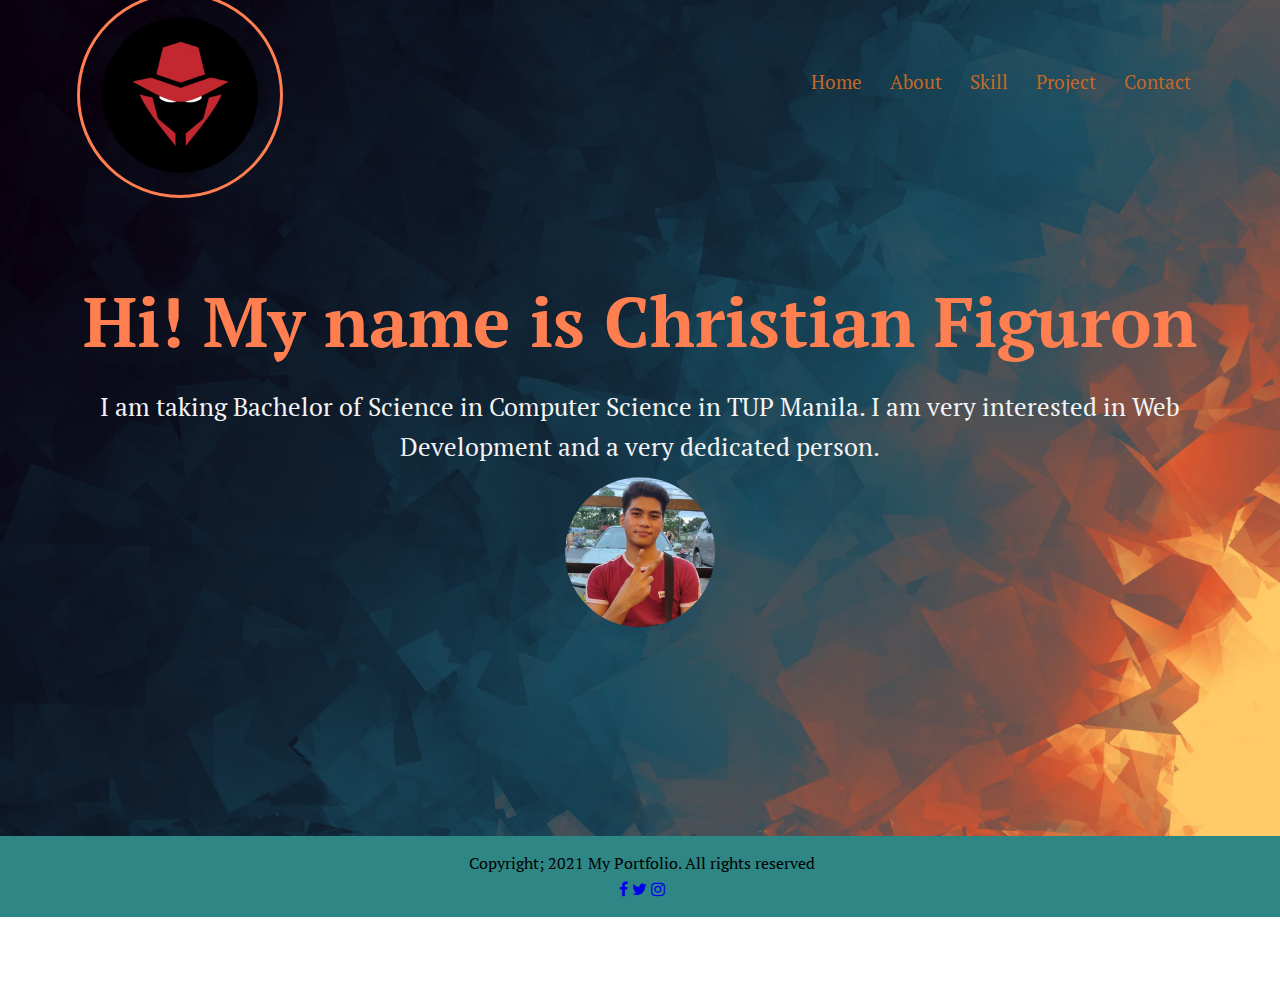
<file: index.html>
<!DOCTYPE html>
<html lang="en">
<head>
    <meta charset="UTF-8">
    <meta http-equiv="X-UA-Compatible" content="IE=edge">
    <meta name="viewport" content="width=device-width, initial-scale=1.0">
    <title>Christian Figuron</title>
    <link rel="preconnect" href="https://fonts.googleapis.com">
    <link rel="preconnect" href="https://fonts.gstatic.com" crossorigin>
    <link href="https://fonts.googleapis.com/css2?family=PT+Serif:wght@700&display=swap" rel="stylesheet">
    <link rel="stylesheet" href="https://cdnjs.cloudflare.com/ajax/libs/font-awesome/4.7.0/css/font-awesome.min.css">  
    <link rel="stylesheet" href="style.css">
</head>
<body>  
    <section class="header">
        <nav>
            <a href="index.html"><img src="image/image2.png"></a>
            <div class="nav-links">
                <ul> 
                    <li><a href="index.html">Home</a></li>
                    <li><a href="about.html">About</a></li> 
                    <li><a href="skills.html">Skill</a></li>
                    <li><a href="project.html">Project</a></li>
                    <li><a href="contact.html">Contact</a></li>
                </ul>
            </div>
        </nav>
     <div class="intro">
          <h1>Hi! My name is Christian Figuron</h1>
          <p>I am taking Bachelor of Science in Computer Science in TUP Manila.
            I am very interested in Web Development and a very dedicated person.
          </p>
          <img src="image/pic.jpg" >
     </div>
    </section>
    
    <footer >
        <p>Copyright; 2021 My Portfolio. All rights reserved</p>
        <a href="https://www.facebook.com/" class="fa fa-facebook"></a>
        <a href="https://twitter.com/home/" class="fa fa-twitter"></a>
        <a href="https://www.instagram.com/" class="fa fa-instagram"></a>
 
    </footer>

    
</body>
</html>
</file>
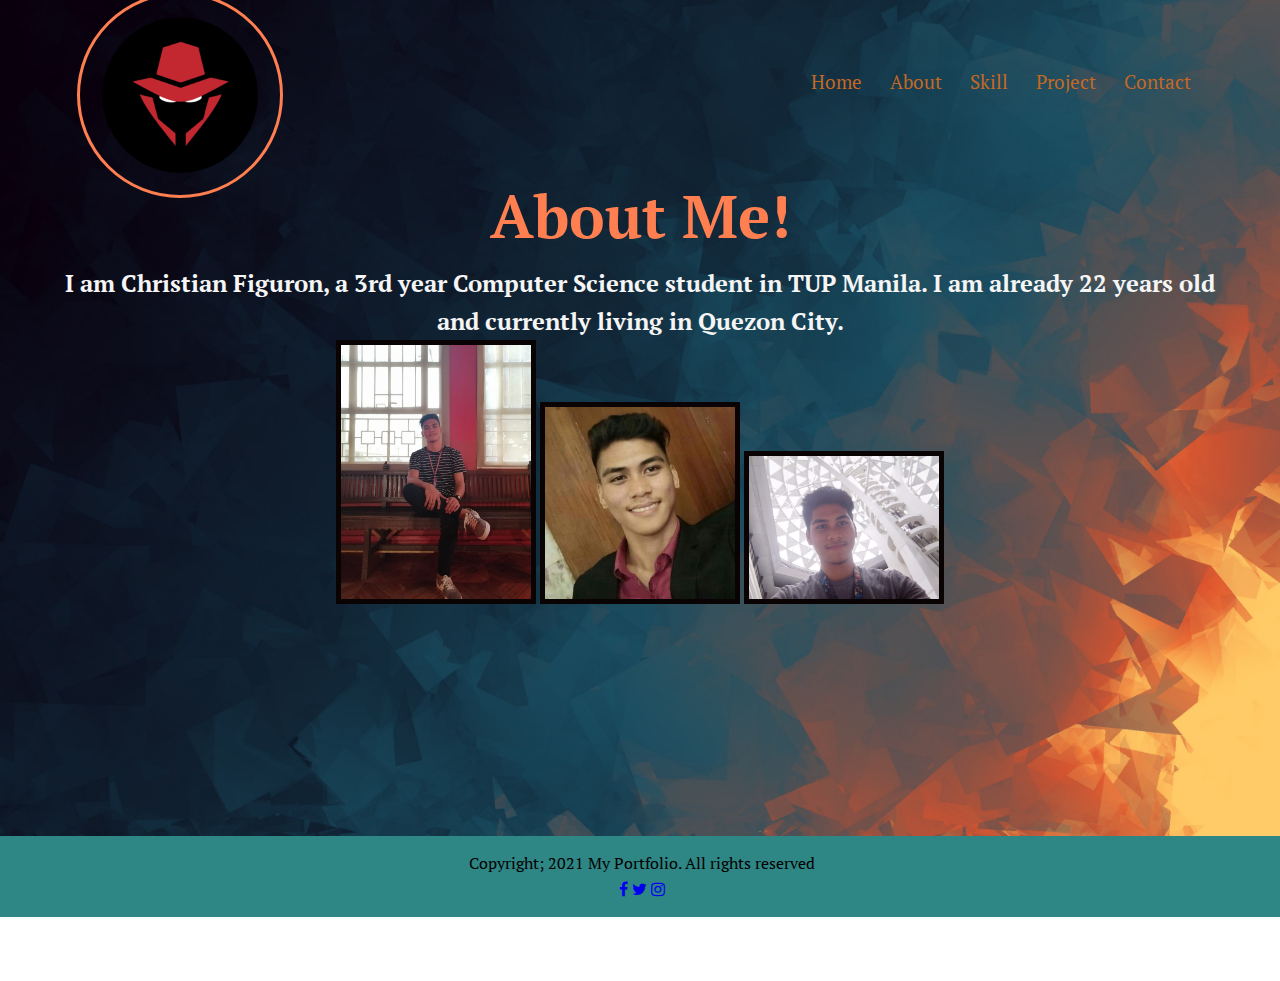
<file: about.html>
<!DOCTYPE html>
<html lang="en">
<head>
    <meta charset="UTF-8">
    <meta http-equiv="X-UA-Compatible" content="IE=edge">
    <meta name="viewport" content="width=device-width, initial-scale=1.0">
    <title>Christian Figuron</title>
    <link rel="preconnect" href="https://fonts.googleapis.com">
    <link rel="preconnect" href="https://fonts.gstatic.com" crossorigin>
    <link href="https://fonts.googleapis.com/css2?family=PT+Serif:wght@700&display=swap" rel="stylesheet">
    <link rel="stylesheet" href="https://cdnjs.cloudflare.com/ajax/libs/font-awesome/4.7.0/css/font-awesome.min.css">  
    <link rel="stylesheet" href="style.css">
</head>
<body>  
    <section class="header">
        <nav>
            <a href="index.html"><img src="image/image2.png"></a>
            <div class="nav-links">
                <ul>
                    <li><a href="index.html">Home</a></li>
                    <li><a href="about.html">About</a></li>
                    <li><a href="skills.html">Skill</a></li>
                    <li><a href="project.html">Project</a></li>
                    <li><a href="contact.html">Contact</a></li>
                </ul>
            </div>
        </nav>
    
    <section class="about-me">
        <div class="row">
            <div class="about-first">
                <h1 class="about-h1">About Me!</h1>
                <h2>I am Christian Figuron, a 3rd year Computer Science student in TUP Manila. 
                    I am already 22 years old and currently living in Quezon City.
                </h2>
            </div>
            <div class="about-first">
                <img src="image/profile.jpg">
                <img src="image/pic2.jpg" >
                <img src="image/pic3.jpg" >
            </div>
            
        </div>
    </section>
</section>
    
    <footer >
        <p>Copyright; 2021 My Portfolio. All rights reserved</p>
        <a href="https://www.facebook.com/" class="fa fa-facebook"></a>
        <a href="https://twitter.com/home/" class="fa fa-twitter"></a>
        <a href="https://www.instagram.com/" class="fa fa-instagram"></a>
 
    </footer>

    
</body>
</html>
</file>
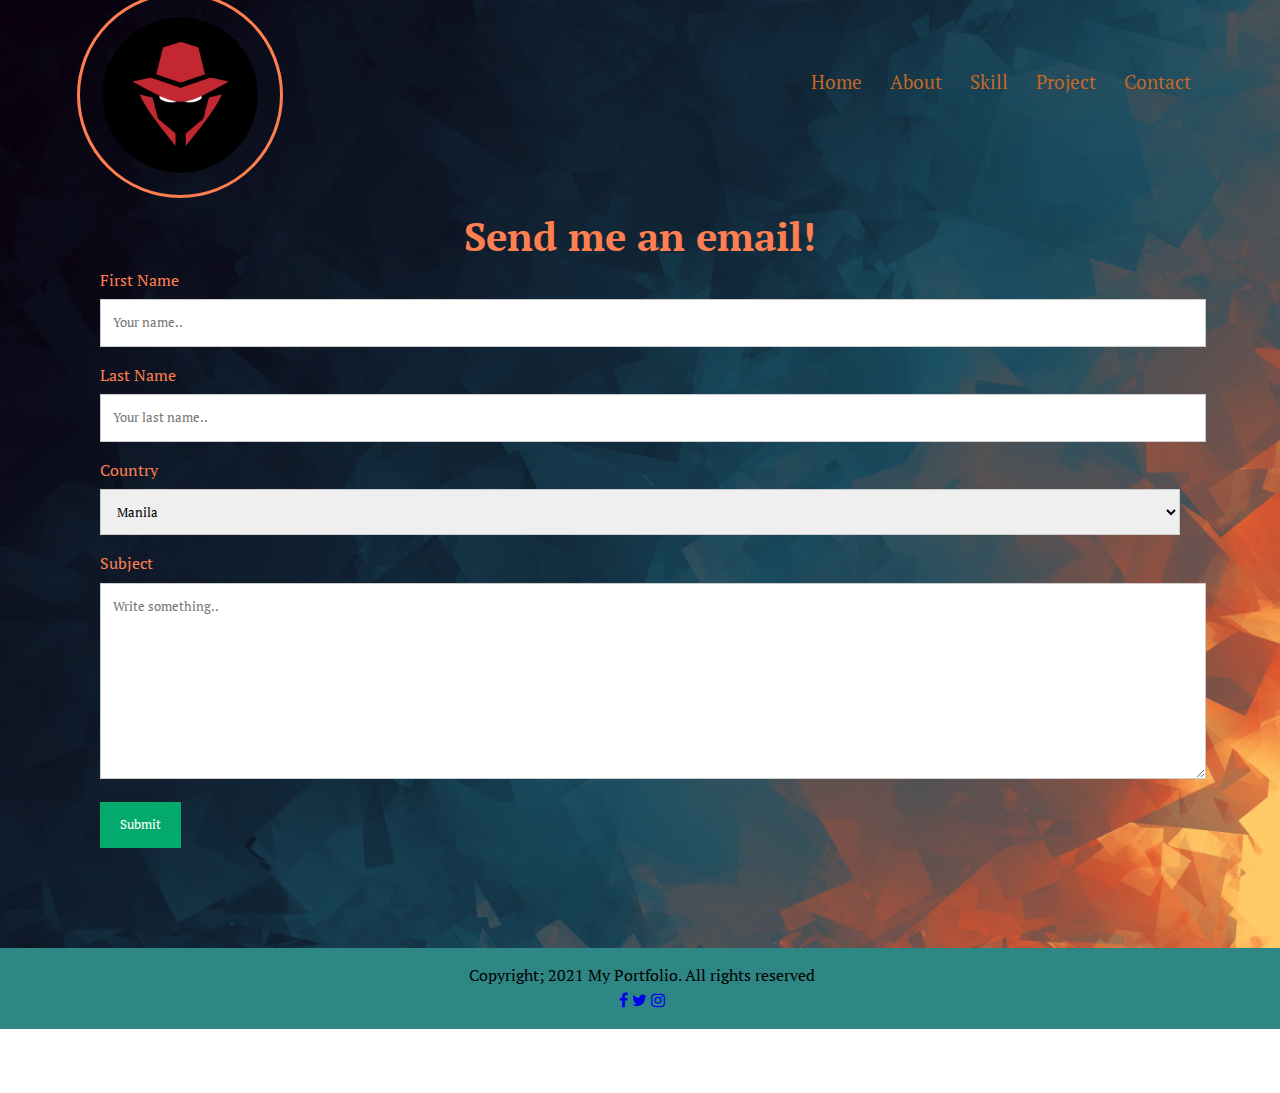
<file: contact.html>
<!DOCTYPE html>
<html lang="en">
<head>
    <meta charset="UTF-8">
    <meta http-equiv="X-UA-Compatible" content="IE=edge">
    <meta name="viewport" content="width=device-width, initial-scale=1.0">
    <title>Christian Figuron</title>
    <link rel="preconnect" href="https://fonts.googleapis.com">
<link rel="preconnect" href="https://fonts.gstatic.com" crossorigin>
<link href="https://fonts.googleapis.com/css2?family=PT+Serif:wght@700&display=swap" rel="stylesheet">
<link rel="stylesheet" href="https://cdnjs.cloudflare.com/ajax/libs/font-awesome/4.7.0/css/font-awesome.min.css">  
<link rel="stylesheet" href="style.css">
</head>
<body>  
    <section class="header">
        <nav>
            <a href="index.html"><img src="image/image2.png"></a>
            <div class="nav-links">
                <ul>
                    <li><a href="index.html">Home</a></li>
                    <li><a href="about.html">About</a></li>
                    <li><a href="skills.html">Skill</a></li>
                    <li><a href="project.html">Project</a></li>
                    <li><a href="contact.html">Contact</a></li>
                </ul>
            </div>
        </nav>
                  <div class="container">
                    <h1>Send me an email!</h1>
                     <div class="row">
                      <div class="column">
                        <form action="/action_page.php">
                          <label for="fname">First Name</label>
                          <input type="text" id="fname" name="firstname" placeholder="Your name..">
                          <label for="lname">Last Name</label>
                          <input type="text" id="lname" name="lastname" placeholder="Your last name..">
                          <label for="country">Country</label>
                          <select id="country" name="country">
                            <option value="Manila">Manila</option>
                            <option value="Laguna">Laguna</option>
                            <option value="Bulacan">Bulacan</option>
                            <option value="Cavite">Cavite</option>
                            <option value="Pampanga">Pampanga</option>
                            <option value="Tarlac">Tarlac</option>
                            <option value="Nueva Ecija">Nueva Ecija</option>
                          </select>
                          <label for="subject">Subject</label>
                          <textarea id="subject" name="subject" placeholder="Write something.." style="height:170px"></textarea>
                          <input type="submit" value="Submit">
                        </form>
                      </div>
                     </div>
                  </div>
                 
    </section>
    
    <footer >
        <p>Copyright; 2021 My Portfolio. All rights reserved</p>
        <a href="https://www.facebook.com/" class="fa fa-facebook"></a>
        <a href="https://twitter.com/home/" class="fa fa-twitter"></a>
        <a href="https://www.instagram.com/" class="fa fa-instagram"></a>
 
    </footer>


    
</body>
</html>
</file>
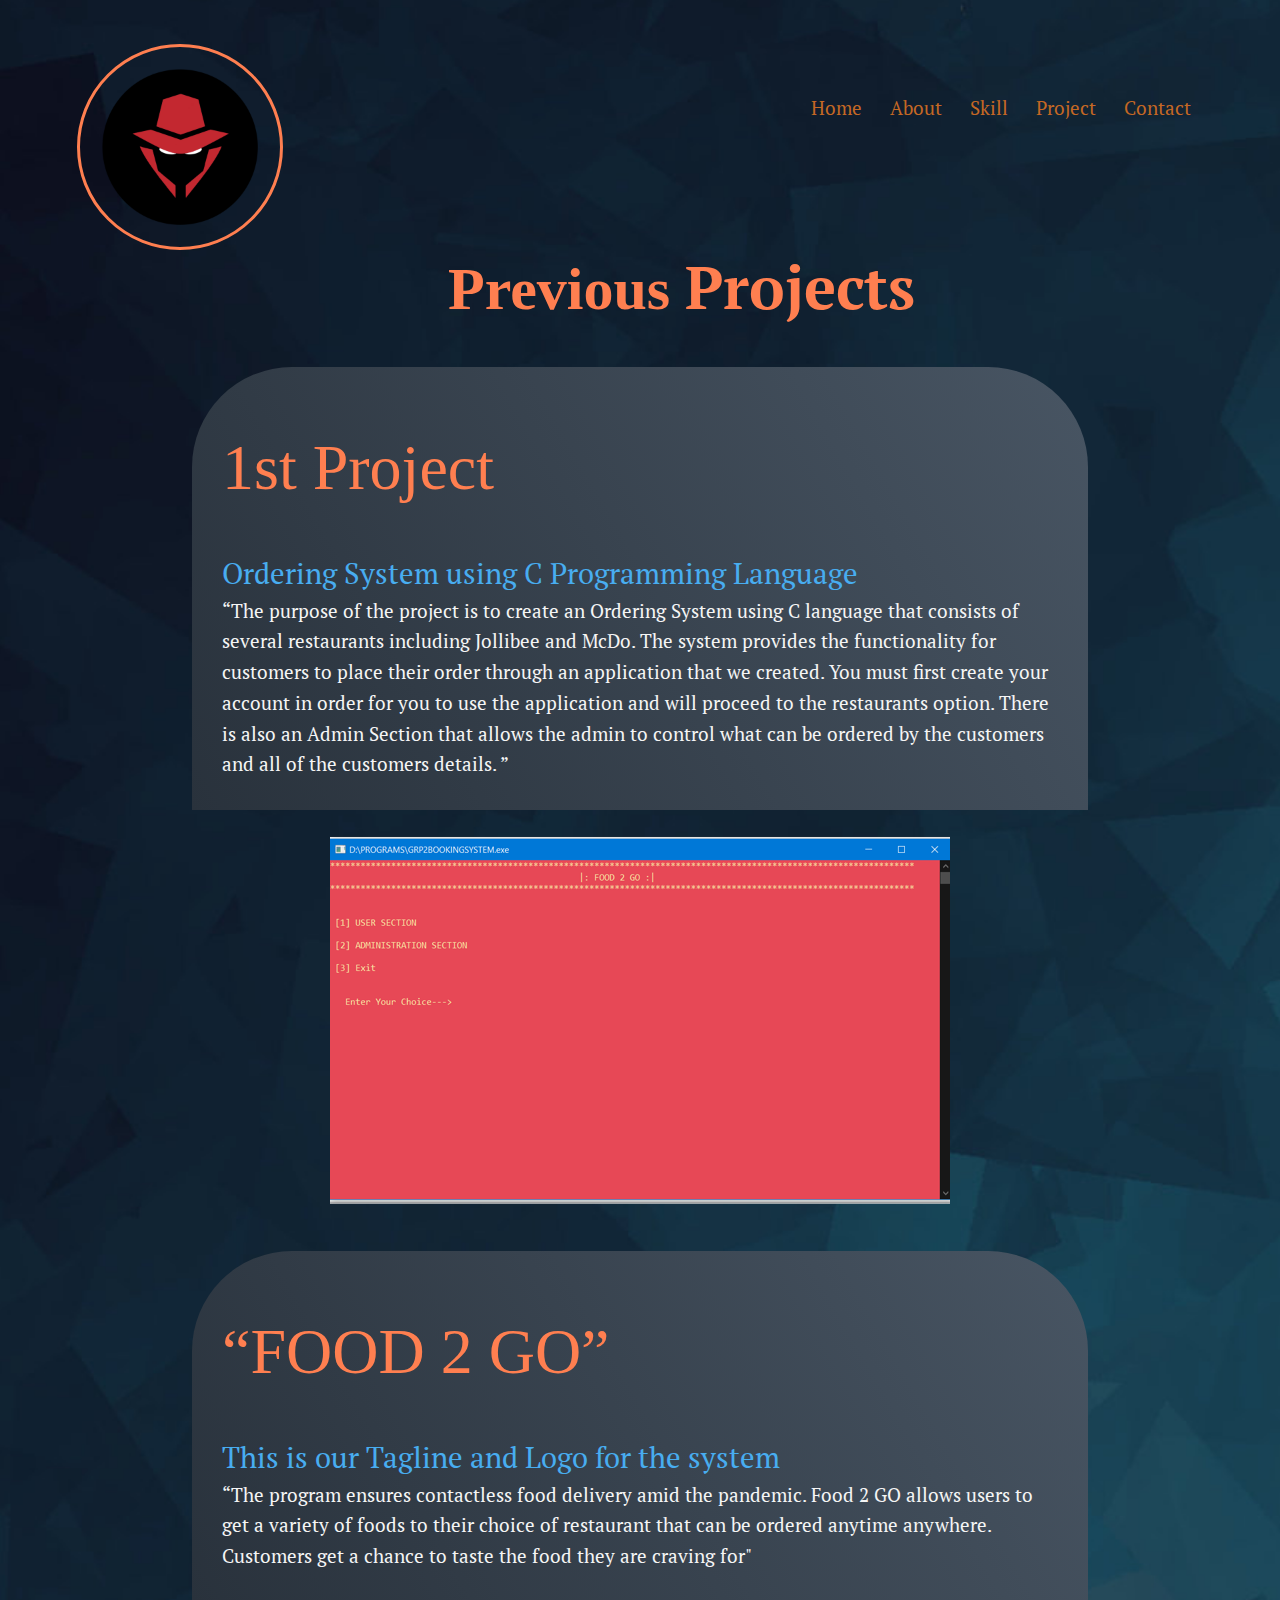
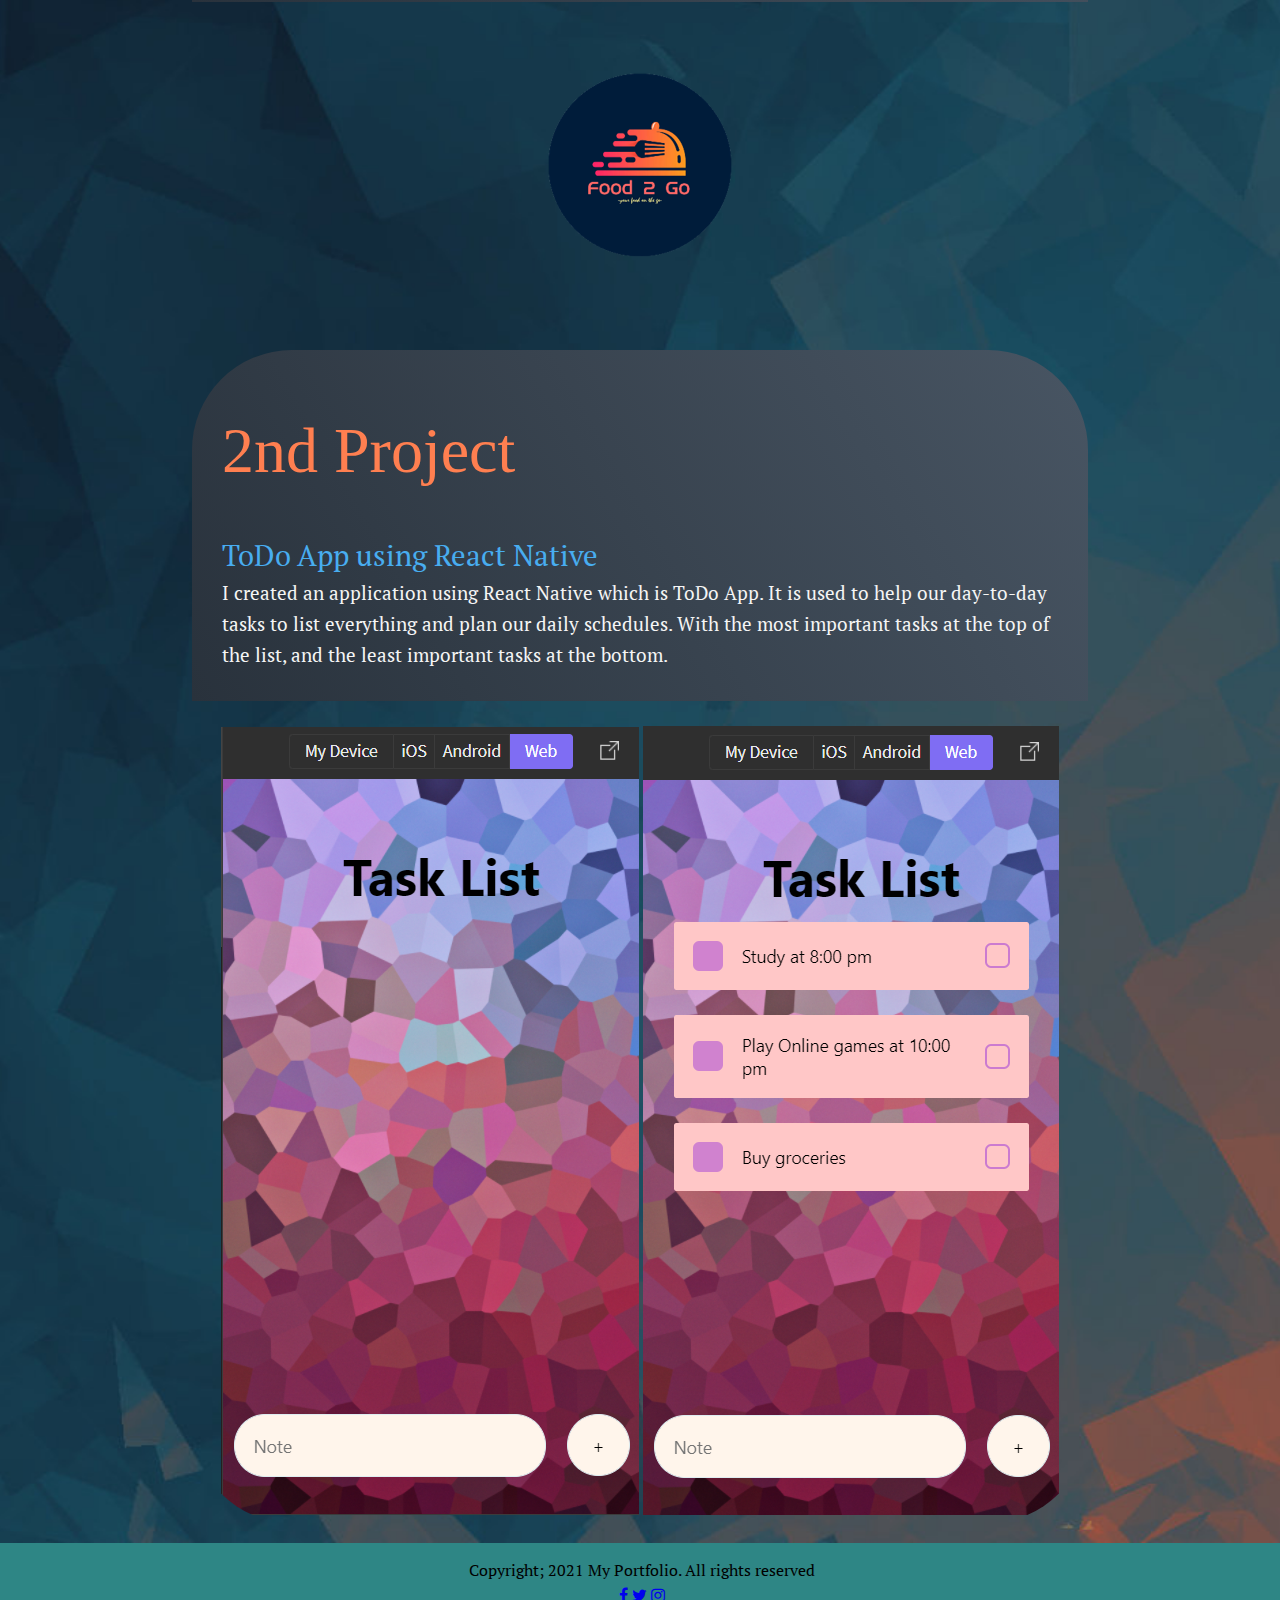
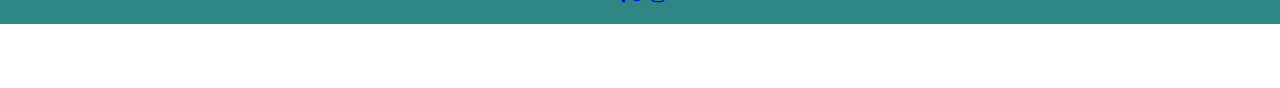
<file: project.html>
<!DOCTYPE html>
<html lang="en">
<head>
    <meta charset="UTF-8">
    <meta http-equiv="X-UA-Compatible" content="IE=edge">
    <meta name="viewport" content="width=device-width, initial-scale=1.0">
    <title>Christian Figuron</title>
    <link rel="preconnect" href="https://fonts.googleapis.com">
    <link rel="preconnect" href="https://fonts.gstatic.com" crossorigin>
    <link href="https://fonts.googleapis.com/css2?family=PT+Serif:wght@700&display=swap" rel="stylesheet">
    <link rel="stylesheet" href="https://cdnjs.cloudflare.com/ajax/libs/font-awesome/4.7.0/css/font-awesome.min.css">  
    <link rel="stylesheet" href="styles.css">
</head>
<body>  
    <section class="header">
        <nav>
            <a href="index.html"><img src="image/image2.png"></a>
            <div class="nav-links">
                <ul>
                    <li><a href="index.html">Home</a></li>
                    <li><a href="about.html">About</a></li> 
                    <li><a href="skills.html">Skill</a></li>
                    <li><a href="project.html">Project</a></li>
                    <li><a href="contact.html">Contact</a></li>
                </ul>
            </div>
        </nav>
     <!-- Projects -->
  <section id="projects">
      <div class="projects-header">
        <h1>Previous <span>Projects</span></h1>
      </div>
      <div class="proj">
        <div class="project-item">
          <div class="project-info">
            <h1>1st Project </h1>
            <h2>Ordering System using C Programming Language</h2>
            <p>“The purpose of the project is to create an Ordering System 
                using C language that consists of several restaurants including 
                Jollibee and McDo. The system provides the functionality for customers
                to place their order through an application that we created. You must 
                first create your account in order for you to use the application and
                will proceed to the restaurants option. There is also an Admin Section 
                that allows the admin to control what can be ordered by the customers 
                and all of the customers details. ”
            </p>
          </div>
          <br>
          <div class="project-img">
            <img src="image/proj1.png" alt="img">
          </div>
        </div>
        <div class="project-item">
          <div class="project-info">
            <h1>“FOOD 2 GO”</h1>
            <h2>This is our Tagline and Logo for the system</h2>
            <p>“The program ensures contactless food delivery amid the pandemic. 
                Food 2 GO allows users to get a variety of foods to their choice of 
                restaurant that can be ordered anytime anywhere. Customers get a chance 
                to taste the food they are craving for"</p>
          </div>
          <br>
          <div class="project-img">
            <img src="image/logo.png" alt="img">
          </div>
        </div>
        <div class="project-item">
          <div class="project-info">
            <h1>2nd Project </h1>
            <h2>ToDo App using React Native</h2>
            <p>I created an application using React Native which is ToDo App. 
               It is used to help our day-to-day tasks to list everything and
               plan our daily schedules. With the most important tasks at the 
               top of the list, and the least important tasks at the bottom.
            </p>
          </div>
          <br>
          <div class="project-img">
            <img src="image/porj3.png" alt="img">
            <img src="image/proj2.png" alt="img">
          </div>
        </div>     
      </div>
  
 </section>
</div>
</section>
    
    <footer >
        <p>Copyright; 2021 My Portfolio. All rights reserved</p>
        <a href="https://www.facebook.com/" class="fa fa-facebook"></a>
        <a href="https://twitter.com/home/" class="fa fa-twitter"></a>
        <a href="https://www.instagram.com/" class="fa fa-instagram"></a>
 
    </footer>

    
</body>
</html>
</file>
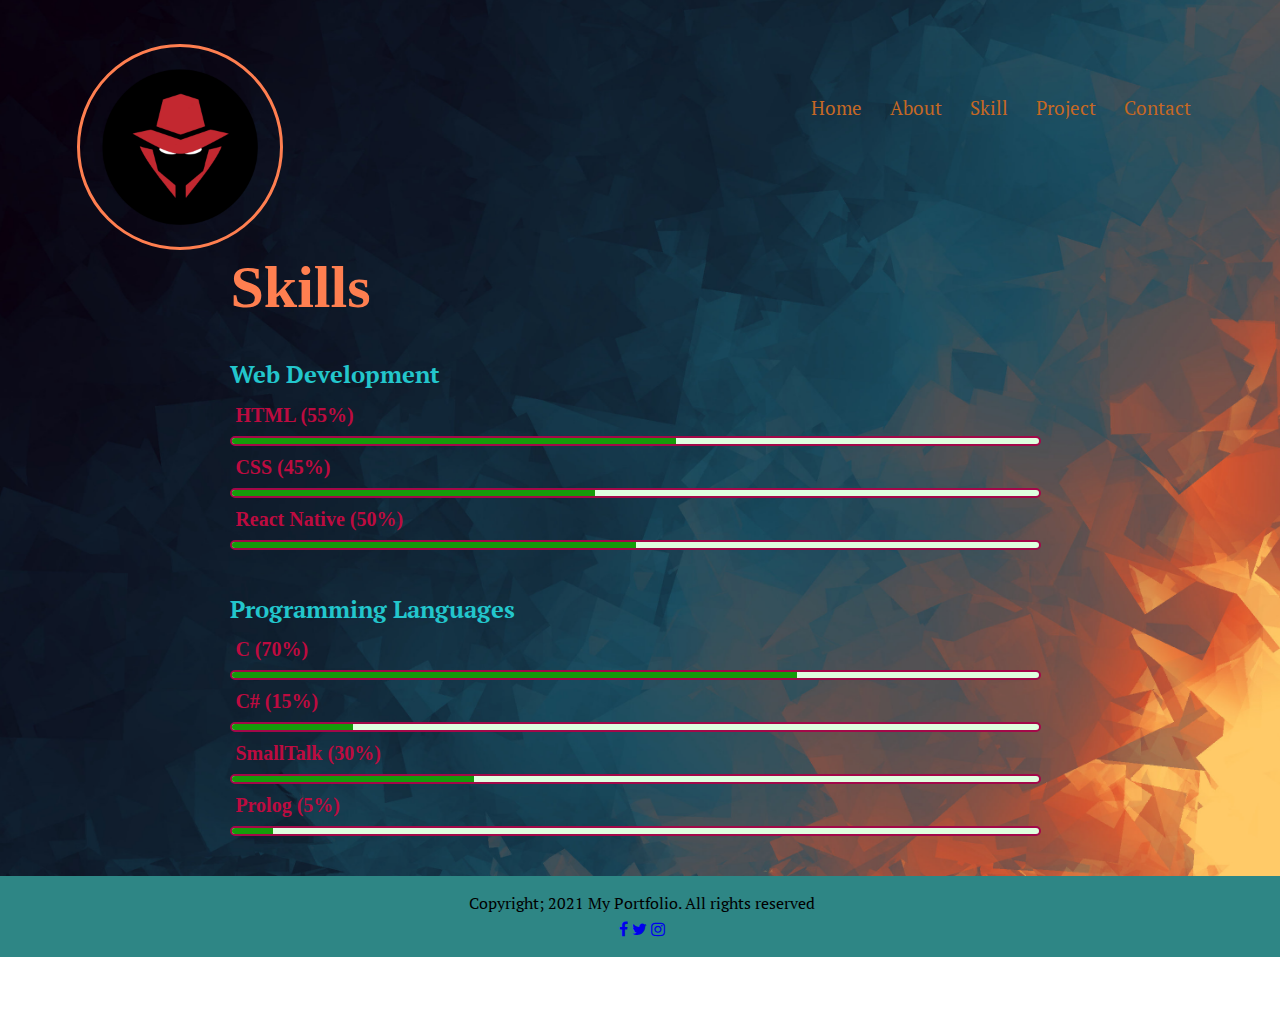
<file: skills.html>
<!DOCTYPE html>
<html lang="en">
<head>
    <meta charset="UTF-8">
    <meta http-equiv="X-UA-Compatible" content="IE=edge">
    <meta name="viewport" content="width=device-width, initial-scale=1.0">
    <title>Christian Figuron</title>
    <link rel="preconnect" href="https://fonts.googleapis.com">
    <link rel="preconnect" href="https://fonts.gstatic.com" crossorigin>
    <link href="https://fonts.googleapis.com/css2?family=PT+Serif:wght@700&display=swap" rel="stylesheet">
    <link rel="stylesheet" href="https://cdnjs.cloudflare.com/ajax/libs/font-awesome/4.7.0/css/font-awesome.min.css">  
    <link rel="stylesheet" href="styles.css">
</head>
<body>  
    <section class="header">
        <nav>
            <a href="index.html"><img src="image/image2.png"></a>
            <div class="nav-links">
                <ul>
                    <li><a href="index.html">Home</a></li>
                    <li><a href="about.html">About</a></li> 
                    <li><a href="skills.html">Skill</a></li>
                    <li><a href="project.html">Project</a></li>
                    <li><a href="contact.html">Contact</a></li>
                </ul>
            </div>
        </nav>
        <div class="skills">
            <h1>Skills</h1>
                <h2>Web Development</h2>
                <h3>HTML (55%) </h3><span class="bar"><span class="html"></span></span>
                <h3>CSS (45%)</h3><span class="bar"><span class="css"></span></span>
                <h3>React Native (50%) </h3><span class="bar"><span class="react"></span></span><br>
                <h2>Programming Languages</h2>
                <h3>C (70%) </h3><span class="bar"><span class="c"></span></span>
                <h3>C# (15%) </h3><span class="bar"><span class="csharp"></span></span>
                <h3>SmallTalk (30%) </h3><span class="bar"><span class="s-talk"></span></span>
                <h3>Prolog (5%) </h3><span class="bar"><span class="prolog"></span></span><br>   
         </div>
    </section>
    
    <footer >
        <p>Copyright; 2021 My Portfolio. All rights reserved</p>
        <a href="https://www.facebook.com/" class="fa fa-facebook"></a>
        <a href="https://twitter.com/home/" class="fa fa-twitter"></a>
        <a href="https://www.instagram.com/" class="fa fa-instagram"></a>
    </footer>

    
</body>
</html>
</file>
<file: style.css>
*{
    margin: 0;
    padding: 0;
    font-family: 'PT Serif', serif;
    line-height: 1.6em;
}
.header{
    min-height: 100vh;
    width: 100%;
    background-image:url(image/image1.jpg);
    background-position: center;
    background-size: cover;
    margin-top: -5%;  
}
nav{
    display: flex;
    padding: 2% 6%;
    justify-content: space-between;
    align-items: center;
    
}
nav img{
    width: 200px;
    margin-top: 15%;
    border-style: solid;
    border-radius:80%;
    border-color: coral;
    
    
}
.nav-links{
    flex: 1;
    text-align: right;
    
}
.nav-links ul li{
    list-style: none;
    display: inline-block;
    padding: 8px 12px;
    position: relative;
   
}
.nav-links ul li a{
    color: #C56824;
    text-decoration: none;
    font-size: 13px;
    font-size: larger;
}
.nav-links ul li::after{
    content: '';
    width: 0%;
    height: 2px;
    background: blanchedalmond;
    display: block;
    margin: auto;
    transition: 0.7s;
}
.nav-links ul li:hover::after{
    width: 100%;
}

.intro{
    width: 90%;
    color: coral;
    position: absolute;
    top:50%;
    left: 50%;
    transform: translate(-50%,-50%);
    text-align: center; 
}
.intro img{
        border-radius: 50%;
        width: 150px; 
        transition: 0.1s ease transform;
}
.intro img:hover  {
	transform: scale(1.1);
}
.intro h1{
    font-size: 70px;
}
.intro p{
    margin: 10px 0 10px;
    font-size: 25px;
    color: whitesmoke;
}
/*FOOTER*/
footer {
   position: static;
    left: 0;
    bottom: 0;
    width: 98%;
    background-color: #2e8685;
    text-align: center;
    padding: 15px; 
} 
.fa{
    display: inline;
    text-decoration: none; 
}
/* ABOUT ME */
.secheader{
    height: 20vh;
    width: 100%;
    background-image: url(image/image4.jpg);
    background-position: center;
    background-size: cover;
    text-align: center;
    color: #fff;
}

.about-me{
    width: 100%;
    margin: -5%;
    padding-bottom: 50px;
    
}
.about-first{
    flex-basis: 100%;
    margin-left: 10%;
    text-align: center;  
    color: whitesmoke; 
}
.about-h1{
    font-size: 60px;
    color: coral;
}
.about-first img{
    width:200px;
    text-align: center;
    background: rgb(10, 3, 3);
    padding: 5px;
    box-sizing: border-box;
    transition: 0.1s ease transform;
}
.about-first img:hover  {
	transform: scale(1.1);
}
/* CONTACT*/
input[type=text], select, textarea {
    width: 100%;
    padding: 12px;
    border: 1px solid #ccc;
    margin-top: 6px;
    margin-bottom: 16px;
    resize: vertical;
  }
  
  input[type=submit] {
    background-color: #04AA6D;
    color: white;
    padding: 10px 10px;
    border: none;
    cursor: pointer;
  }
  
  input[type=submit]:hover {
    background-color: #45a049;
  }
  
  .container {
    border-radius: 5px;
    padding: 70px;
    margin-top: -10%;
    color: coral;
  }

  input[type=text], select, textarea {
  width: 100%;
  padding: 12px;
  border: 1px solid #ccc;
  margin-top: 6px;
  margin-bottom: 16px;
  resize: vertical;
}

input[type=submit] {
  background-color: #04AA6D;
  color: white;
  padding: 12px 20px;
  border: none;
  cursor: pointer;
}

input[type=submit]:hover {
  background-color: #45a049;
}

.container {
  border-radius: 5px;
  padding: 100px;
}
.container h1{
    text-align: center;
    font-size: 40px;
}
</file>
<file: styles.css>
*{
    margin: 0;
    padding: 0;
    font-family: 'PT Serif', serif;
    line-height: 1.6em;
}
.header{
    min-height: 100vh;
    width: 100%;
    background-image:url(image/image1.jpg);
    background-position: center;
    background-size: cover;
    margin-top: -5%;
    
}

nav{
    display: flex;
    padding: 2% 6%;
    justify-content: space-between;
    align-items: center;
    
}
nav img{
    width: 200px;
    margin-top:40%;
    border-style: solid;
    border-radius: 100%;
    border-color: coral;
    
    
}
.nav-links{
    flex: 1;
    text-align: right;
    
}
.nav-links ul li{
    list-style: none;
    display: inline-block;
    padding: 8px 12px;
    position: relative;
   
}
.nav-links ul li a{
    color: #C56824;
    text-decoration: none;
    font-size: 13px;
    font-size: larger;
}
.nav-links ul li::after{
    content: '';
    width: 0%;
    height: 2px;
    background: blanchedalmond;
    display: block;
    margin: auto;
    transition: 0.7s;
}
.nav-links ul li:hover::after{
    width: 100%;
}

.intro{
    width: 90%;
    color: coral;
    position: absolute;
    top: 50%;
    left: 50%;
    transform: translate(-50%,-50%);
    text-align: center;
     
   
}
.intro img{
        border-radius: 50%;
        width: 150px; 
}
.intro h1{
    font-size: 70px;
}
.intro p{
    margin: 10px 0 40px;
    font-size: 25px;
    color: whitesmoke;
}
/*FOOTER*/
footer {
    position: static;
    left: 0;
    bottom: 0;
    width: 98%;
    background-color: #2e8685;
    text-align: center;
    padding: 15px;  
} 
.fa{
    display: inline;
    text-decoration: none; 
}
/* SKILL*/
h1{
    font-family: Century;
    font-size: 60px;
    font-weight: bold;
    color:coral;
    margin-bottom: 20px;
    padding-top: 20px;
}
h3{
    font-family: century;
    font-size: 20px;
    margin: 5px;
    color: #bd0b40;
    list-style: none;
}
.skills{
    line-height: 2.5em;
    margin: 0px auto;
    width: 70%;
    color: #23c6cc;
    margin-top: -5%;
    margin-left: 18%;
}
.bar{
    background-color:#dfffdf;
    display: block; 
    height: 40%;
    width: 90%;
    border: 2px solid #a30849;
    border-radius: 10px;
    overflow: hidden;
    
}
.bar span{
    height: 6px;
    float: left; 
    background-color: #169b0a;
}

.c{
    width: 70%;
}
.html{
    width: 55%;
}
.css{
    width: 45%;
}
.csharp{
    width: 15%;
}
.s-talk{
    width: 30%;
}
.react{
    width: 50%;
}
.prolog{
    width: 5%;
}


/* Projects section */


#projects .projects-header h1 {
	margin-bottom: 10px;
    margin-top: -5%;
    margin-left: 35%;
}
#projects .proj {
	display: flex;
	align-items: center;
	justify-content: center;
	flex-direction: column;
}
#projects .project-item {
	display: flex;
	align-items: center;
	flex-direction: column;
	width: 70%;
	margin: 20px auto;
	overflow: hidden;
	border-radius: 100px;
}
#projects .project-info {
	padding: 30px;
	flex-basis: 50%;
	height: 100%;
	display: flex;
	align-items: flex-start;
	justify-content: center;
	flex-direction: column;
	background-image: linear-gradient(60deg, #29323c 0%, #485563 100%);
	color: white;
    
}
#projects .project-info h1 {
	font-size: 4rem;
	font-weight: 500;
     
}
#projects .project-info h2 {
	font-size: 1.8rem;
	font-weight: 500;
	margin-top: 10px;
    color: rgb(72, 173, 240);  
}

#projects .project-info p{
	color: whitesmoke;
    font-size: larger; 
    
}
#projects .project-img {
	flex-basis: 50%;
	height: 1px;
	position: relative;
}

#projects .project-img img {
	transition: 0.1s ease transform;
}
#projects .project-item:hover .project-img img {
	transform: scale(1.1);
}
</file>
